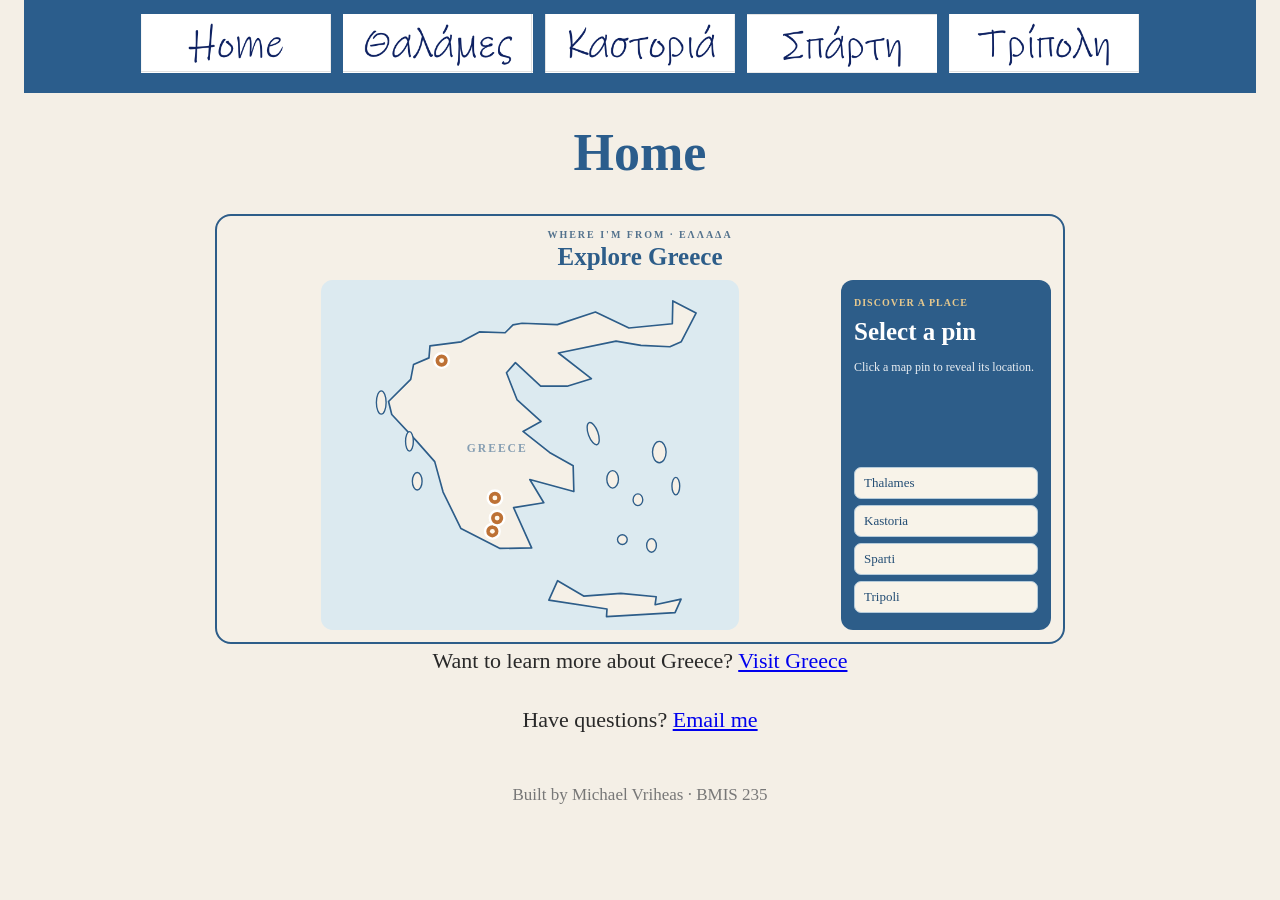
<file: index.html>
<!DOCTYPE html>
<!--
    Author: Michael Vriheas
    GU username: MichaelVriheas
    Course: BMIS 235 - HTML-3
-->
<html lang="en">
<head>
    <meta charset="utf-8">
    <meta name="viewport" content="width=device-width, initial-scale=1">
    <meta name="author" content="Michael Vriheas">
    <title>Where I'm From</title>
    <link rel="stylesheet" href="styles.css">
</head>
<body>

    <nav aria-label="Main navigation">
        <a href="index.html"><img src="img/home-clean.png" alt="Home"></a>
        <a href="page1.html"><img src="img/thalames-clean.png" alt="Thalames"></a>
        <a href="page2.html"><img src="img/kastoria-clean.png" alt="Kastoria"></a>
        <a href="page3.html"><img src="img/sparti-clean.png" alt="Sparti"></a>
        <a href="page4.html"><img src="img/tripoli-clean.png" alt="Tripoli"></a>
    </nav>

    <h1>Home</h1>
    
    <!-- Add your interactive graphic here for Part 7. -->
    <div class="showcase">
    
<!-- HTML: Displays the Greece map and clickable locations. -->
<section class="greek-map-widget">
  <div class="greek-map-heading">
    <div class="greek-eyebrow">WHERE I'M FROM · ΕΛΛΑΔΑ</div>
    <div class="greek-map-title">Explore Greece</div>
  </div>

  <div class="greek-map-layout">
    <svg class="greek-map" viewBox="0 0 430 360"
         role="group"
         aria-label="Interactive map of Greece with four locations">

      <!-- Sea background -->
      <rect width="430" height="360" rx="12"
            fill="#dceaf0"/>

      <!-- Greece mainland and Peloponnese -->
      <path class="greek-land" d="
        M385.8 34 L370.6 63.4 L358.9 68.7
        L329.1 67.3 L303.5 62.9 L244.2 75.1
        L278.1 101.5 L253.2 109.2 L226 109.2
        L200 85 L190.8 95.4 L201.8 123.4
        L226.3 145.5 L207.8 155.8 L235.1 177.4
        L259.4 191.1 L260.1 217.6 L214.8 205.2
        L229.2 229.1 L198.1 234.1 L216.7 275.6
        L184.2 276.1 L144 255.7 L125.6 218.1
        L117 186.8 L97.9 165.2 L72.8 138.4
        L69.5 125 L92.3 102.2 L95.2 87
        L111.1 80.1 L112.1 67.8 L144.2 63.6
        L162.9 53.4 L189.4 54.3 L197.5 46.1
        L206.8 44.5 L243.1 45.9 L282.3 33
        L316.8 49.4 L361.4 45 L361.9 21.5 Z"/>

      <!-- Crete -->
      <path class="greek-land" d="
        M243.4 309.3 L270.2 325.1
        L308.4 322.4 L344.8 325.8
        L343.7 334 L370.4 328.3
        L364.2 342.2 L293.7 346.2
        L294.2 338.4 L234.4 329.3 Z"/>

      <!-- Greek islands -->
      <g class="greek-islands">
        <ellipse cx="62" cy="126" rx="5" ry="12"/>
        <ellipse cx="91" cy="166" rx="4" ry="10"/>
        <ellipse cx="99" cy="207" rx="5" ry="9"/>
        <ellipse cx="280" cy="158" rx="5" ry="12"
                 transform="rotate(-20 280 158)"/>
        <ellipse cx="300" cy="205" rx="6" ry="9"/>
        <ellipse cx="326" cy="226" rx="5" ry="6"/>
        <ellipse cx="348" cy="177" rx="7" ry="11"/>
        <ellipse cx="365" cy="212" rx="4" ry="9"/>
        <ellipse cx="310" cy="267" rx="5" ry="5"/>
        <ellipse cx="340" cy="273" rx="5" ry="7"/>
      </g>

      <text x="150" y="177" class="greek-map-caption">
        GREECE
      </text>

      <!-- Interactive pins -->
      <g class="greek-marker" data-city="thalames"
         transform="translate(176.3 258.5)"
         role="button" tabindex="0"
         aria-label="Select Thalames"
         aria-pressed="false">
        <title>Thalames</title>
        <circle class="greek-hit" r="11"/>
        <circle class="greek-pin" r="7.5"/>
        <circle class="greek-pin-center" r="2.5"/>
      </g>

      <g class="greek-marker" data-city="kastoria"
         transform="translate(124.1 82.9)"
         role="button" tabindex="0"
         aria-label="Select Kastoria"
         aria-pressed="false">
        <title>Kastoria</title>
        <circle class="greek-hit" r="11"/>
        <circle class="greek-pin" r="7.5"/>
        <circle class="greek-pin-center" r="2.5"/>
      </g>

      <g class="greek-marker" data-city="sparti"
         transform="translate(181.2 244.9)"
         role="button" tabindex="0"
         aria-label="Select Sparti"
         aria-pressed="false">
        <title>Sparti</title>
        <circle class="greek-hit" r="11"/>
        <circle class="greek-pin" r="7.5"/>
        <circle class="greek-pin-center" r="2.5"/>
      </g>

      <g class="greek-marker" data-city="tripoli"
         transform="translate(178.9 224.1)"
         role="button" tabindex="0"
         aria-label="Select Tripoli"
         aria-pressed="false">
        <title>Tripoli</title>
        <circle class="greek-hit" r="11"/>
        <circle class="greek-pin" r="7.5"/>
        <circle class="greek-pin-center" r="2.5"/>
      </g>

      <!-- Popup shown when a pin is selected -->
      <g class="greek-popup" visibility="hidden">
        <rect width="125" height="35" rx="8"
              fill="#ffffff" stroke="#2d5d89"
              stroke-width="1.5"/>
        <text x="62.5" y="22"
              text-anchor="middle"
              class="greek-popup-text"></text>
      </g>
    </svg>

    <!-- Selected city information -->
    <aside class="greek-info">
      <div class="greek-selection">
        <div class="greek-info-caption">DISCOVER A PLACE</div>
        <div class="greek-selected-name"
             aria-live="polite">Select a pin</div>
        <div class="greek-selected-greek"></div>
        <div class="greek-selected-region">
          Click a map pin to reveal its location.
        </div>
      </div>

      <div class="greek-choices"
           aria-label="Choose a location">
        <button type="button" data-city="thalames">
          Thalames
        </button>
        <button type="button" data-city="kastoria">
          Kastoria
        </button>
        <button type="button" data-city="sparti">
          Sparti
        </button>
        <button type="button" data-city="tripoli">
          Tripoli
        </button>
      </div>
    </aside>
  </div>
</section>

<!-- CSS: Styles only this graphic using the site's colors. -->
<style>
.showcase .greek-map-widget {
  box-sizing: border-box;
  width: 100%;
  max-width: 850px;
  margin: 0 auto;
  background: #f5f0e7;
  border: 2px solid #2d5d89;
  border-radius: 16px;
  overflow: hidden;
  font-family: Georgia, serif;
}

.showcase .greek-map-widget * {
  box-sizing: border-box;
}

.showcase .greek-map-heading {
  padding: 13px 16px 9px;
  text-align: center;
}

.showcase .greek-eyebrow {
  color: #53728d;
  font-size: 10px;
  font-weight: bold;
  letter-spacing: 2px;
}

.showcase .greek-map-title {
  color: #2d5d89;
  font-family: Georgia, serif;
  font-size: 25px;
  font-weight: bold;
  margin-top: 3px;
}

.showcase .greek-map-layout {
  display: grid;
  grid-template-columns: minmax(0, 1fr) 210px;
  gap: 10px;
  padding: 0 12px 12px;
}

.showcase .greek-map {
  display: block;
  width: 100%;
  height: 350px;
  border-radius: 12px;
}

.showcase .greek-land {
  fill: #f5f0e7;
  stroke: #2d5d89;
  stroke-width: 1.7;
  stroke-linejoin: round;
}

.showcase .greek-islands {
  fill: #f5f0e7;
  stroke: #2d5d89;
  stroke-width: 1.4;
}

.showcase .greek-map-caption {
  fill: #2d5d89;
  font-size: 12px;
  font-weight: bold;
  letter-spacing: 2px;
  opacity: 0.55;
}

.showcase .greek-marker {
  cursor: pointer;
  outline: none;
}

.showcase .greek-hit {
  fill: transparent;
}

.showcase .greek-pin {
  fill: #bd7135;
  stroke: white;
  stroke-width: 2.5;
}

.showcase .greek-pin-center {
  fill: #fff8ec;
}

.showcase .greek-marker:hover .greek-pin,
.showcase .greek-marker:focus .greek-pin,
.showcase .greek-marker.is-selected .greek-pin {
  fill: #2d5d89;
  stroke: #e5b96c;
  stroke-width: 3.5;
}

.showcase .greek-marker:focus .greek-hit {
  stroke: #2d5d89;
  stroke-width: 2;
  stroke-dasharray: 3 2;
}

.showcase .greek-popup {
  pointer-events: none;
}

.showcase .greek-popup-text {
  fill: #173c60;
  font-size: 15px;
  font-weight: bold;
}

.showcase .greek-info {
  display: flex;
  flex-direction: column;
  justify-content: space-between;
  gap: 12px;
  padding: 17px 13px;
  background: #2d5d89;
  border-radius: 12px;
  color: #ffffff;
}

.showcase .greek-info-caption {
  color: #e7c98e;
  font-size: 10px;
  letter-spacing: 1px;
  font-weight: bold;
}

.showcase .greek-selected-name {
  font-size: 25px;
  font-weight: bold;
  margin-top: 10px;
  overflow-wrap: anywhere;
}

.showcase .greek-selected-greek {
  font-size: 17px;
  color: #e7c98e;
  margin-top: 4px;
}

.showcase .greek-selected-region {
  font-size: 12px;
  line-height: 1.5;
  margin-top: 12px;
  opacity: 0.9;
}

.showcase .greek-choices {
  display: grid;
  grid-template-columns: 1fr;
  gap: 6px;
}

.showcase .greek-choices button {
  width: 100%;
  border: 1px solid #b5cbda;
  background: #f8f3e9;
  color: #234d74;
  border-radius: 7px;
  padding: 7px 9px;
  font-family: Georgia, serif;
  font-size: 13px;
  text-align: left;
  cursor: pointer;
}

.showcase .greek-choices button:hover,
.showcase .greek-choices button:focus,
.showcase .greek-choices button.is-selected {
  background: #e7c98e;
  color: #173c60;
  border-color: #e7c98e;
}

@media (max-width: 600px) {
  .showcase .greek-map-heading {
    padding: 10px 8px 7px;
  }

  .showcase .greek-map-title {
    font-size: 22px;
  }

  .showcase .greek-map-layout {
    grid-template-columns: 1fr;
    gap: 7px;
    padding: 0 8px 8px;
  }

  .showcase .greek-map {
    height: 230px;
  }

  .showcase .greek-info {
    display: grid;
    grid-template-columns: minmax(0, 1fr) minmax(0, 1.2fr);
    align-items: center;
    gap: 7px;
    padding: 10px;
  }

  .showcase .greek-selected-name {
    font-size: 17px;
    margin-top: 4px;
  }

  .showcase .greek-selected-greek {
    font-size: 13px;
  }

  .showcase .greek-selected-region {
    font-size: 10px;
    margin-top: 4px;
  }

  .showcase .greek-choices {
    grid-template-columns: repeat(2, minmax(0, 1fr));
    gap: 5px;
  }

  .showcase .greek-choices button {
    font-size: 11px;
    padding: 8px 3px;
    text-align: center;
  }
}
</style>

<!-- JavaScript: Makes pins and location buttons interactive. -->
<script>
(() => {
  const host = document.currentScript.closest(".showcase");
  if (!host) return;

  const widget = host.querySelector(".greek-map-widget");

  const cities = {
    thalames: {
      name: "Thalames",
      greek: "Θαλάμες",
      region: "West Mani, Messenia",
      x: 176.3,
      y: 258.5
    },
    kastoria: {
      name: "Kastoria",
      greek: "Καστοριά",
      region: "Western Macedonia",
      x: 124.1,
      y: 82.9
    },
    sparti: {
      name: "Sparti",
      greek: "Σπάρτη",
      region: "Laconia, Peloponnese",
      x: 181.2,
      y: 244.9
    },
    tripoli: {
      name: "Tripoli",
      greek: "Τρίπολη",
      region: "Arcadia, Peloponnese",
      x: 178.9,
      y: 224.1
    }
  };

  const nameDisplay =
    widget.querySelector(".greek-selected-name");
  const greekDisplay =
    widget.querySelector(".greek-selected-greek");
  const regionDisplay =
    widget.querySelector(".greek-selected-region");
  const popup =
    widget.querySelector(".greek-popup");
  const popupText =
    widget.querySelector(".greek-popup-text");

  const controls = widget.querySelectorAll("[data-city]");

  function selectCity(id) {
    const city = cities[id];
    if (!city) return;

    nameDisplay.textContent = city.name;
    greekDisplay.textContent = city.greek;
    regionDisplay.textContent = city.region;

    popupText.textContent = city.name;

    popup.setAttribute(
      "transform",
      "translate(" + (city.x + 14) + " " + (city.y - 40) + ")"
    );

    popup.setAttribute("visibility", "visible");

    controls.forEach(control => {
      const active = control.dataset.city === id;

      control.classList.toggle("is-selected", active);
      control.setAttribute("aria-pressed", String(active));
    });
  }

  controls.forEach(control => {
    control.addEventListener("click", () => {
      selectCity(control.dataset.city);
    });

    if (control.tagName.toLowerCase() === "g") {
      control.addEventListener("keydown", event => {
        if (event.key === "Enter" || event.key === " ") {
          event.preventDefault();
          selectCity(control.dataset.city);
        }
      });
    }
  });
})();
</script>
    </div>
    
<p>
  Want to learn more about Greece?
  <a href="https://www.visitgreece.gr/">
    Visit Greece
  </a>
</p>

<p>
  Have questions?
  <a href="mailto:mvriheas@zagmail.gonzaga.edu">
    Email me
  </a>
</p>


    <footer>Built by Michael Vriheas &middot; BMIS 235</footer>

</body>
</html>
</file>
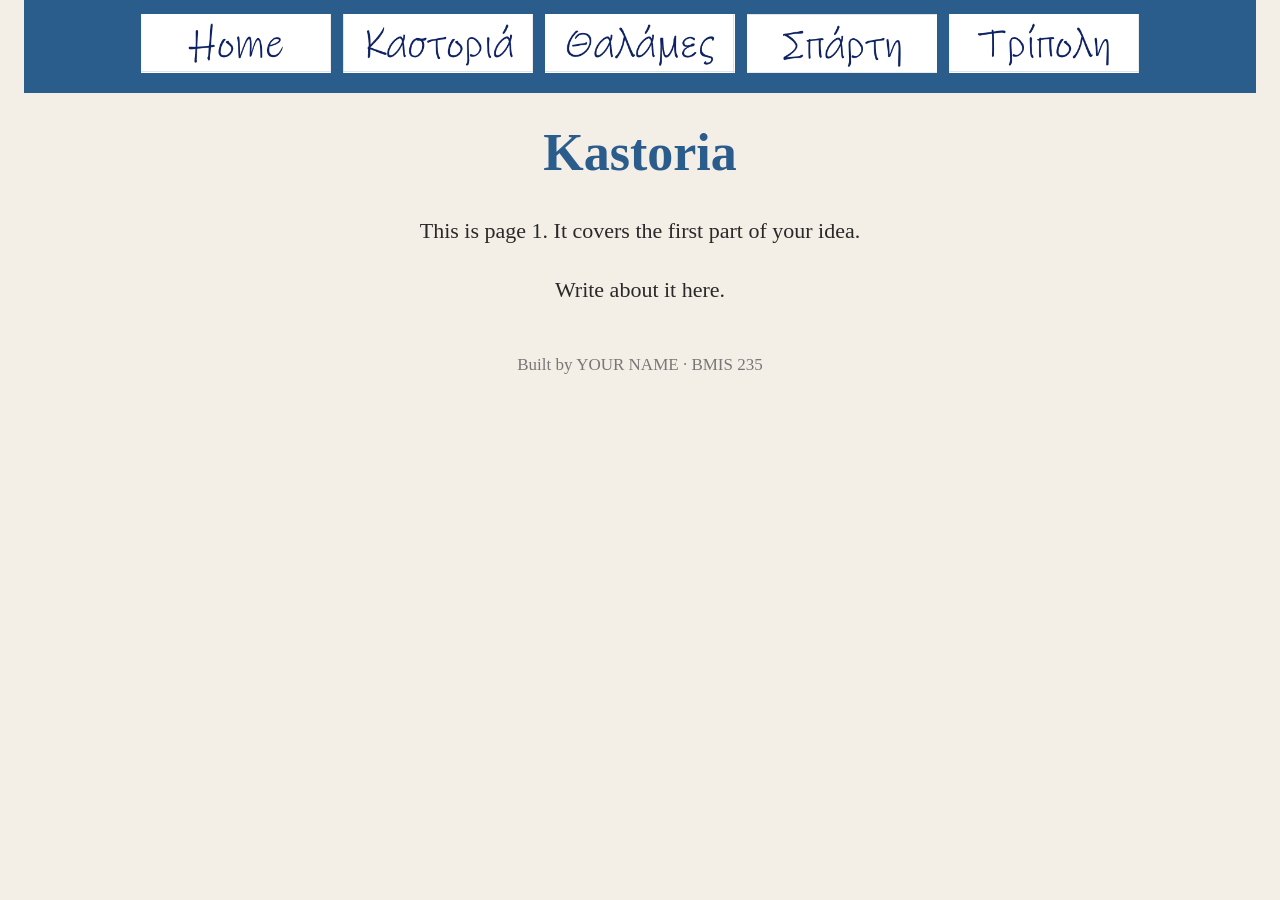
<file: kastoria.html>
<!DOCTYPE html>
<!--
  Author: YOUR NAME
  GU username: YOUR-GU-USERNAME
  Course: BMIS 235 - HTML-3
-->
<html lang="en">
<head>
<meta charset="utf-8">
<meta name="author" content="YOUR NAME">
<title>Καστοριά</title>

<!-- this one line connects the page to the stylesheet -->
<link rel="stylesheet" href="styles.css">
</head>
<body>

<!-- ===== MENU ============================================================
     The menu is four links. Each link wraps an image instead of words.
     Build it once on this page, check that every link works,
     then copy the whole <nav> block and paste it over the menu on the
     other three pages, so every page has the exact same menu.
     ===================================================================== -->
<nav>
    <a href="index.html"><img src="img/home-clean.png" alt="Home"></a>
    <a href="page1.html"><img src="img/kastoria-clean.png" alt="Kastoria"></a>
    <a href="page2.html"><img src="img/thalames-clean.png" alt="Mani"></a>
    <a href="page3.html"><img src="img/sparti-clean.png" alt="Sparti"></a>
    <a href="page4.html"><img src="img/tripoli-clean.png" alt="Tripoli"></a>
</nav>

<h1>Kastoria</h1>
<p>This is page 1. It covers the first part of your idea.</p>
<p>Write about it here.</p>

<!-- Footer: fill in your name -->
<footer>Built by YOUR NAME &middot; BMIS 235</footer>

</body>
</html>
</file>
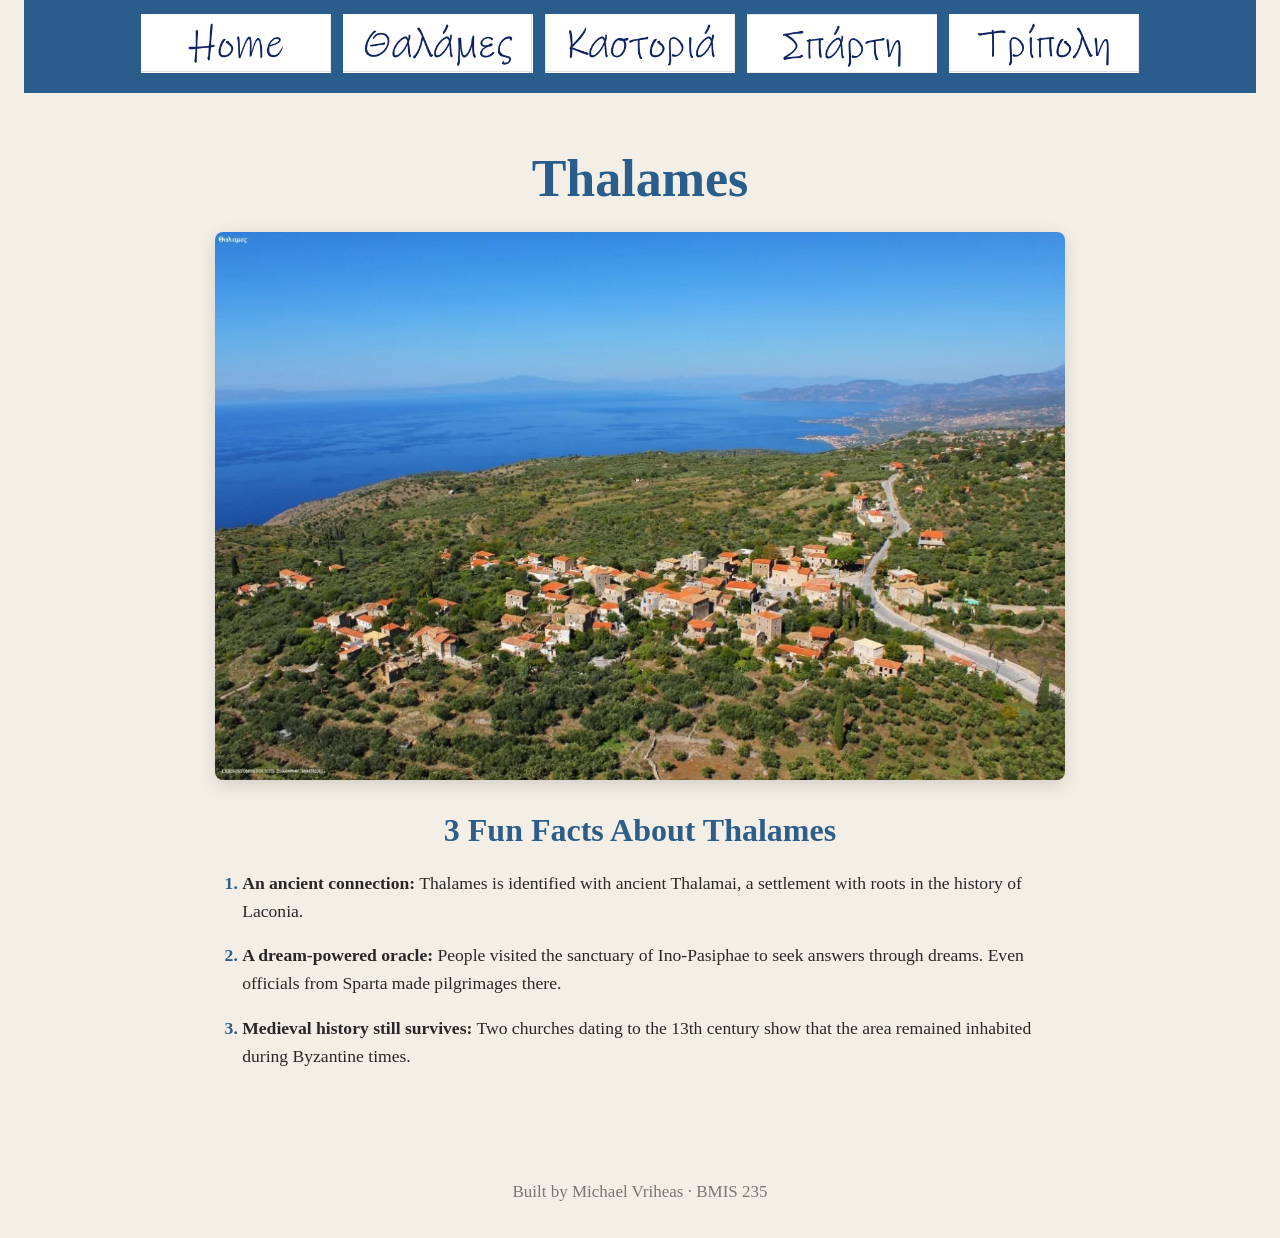
<file: page1.html>
<!DOCTYPE html>
<!--
    Author: Michael Vriheas
    GU username: MichaelVriheas
    Course: BMIS 235 - HTML-3
-->
<html lang="en">
<head>
    <meta charset="utf-8">
    <meta name="viewport" content="width=device-width, initial-scale=1">
    <meta name="author" content="Michael Vriheas">
    <title>Θαλάμες</title>
    <link rel="stylesheet" href="styles.css">
    <link rel="stylesheet" href="city-pages.css">
</head>
<body>

    <nav aria-label="Main navigation">
        <a href="index.html"><img src="img/home-clean.png" alt="Home"></a>
        <a href="page1.html"><img src="img/thalames-clean.png" alt="Thalames"></a>
        <a href="page2.html"><img src="img/kastoria-clean.png" alt="Kastoria"></a>
        <a href="page3.html"><img src="img/sparti-clean.png" alt="Sparti"></a>
        <a href="page4.html"><img src="img/tripoli-clean.png" alt="Tripoli"></a>
    </nav>

    <main class="city-content">
        <h1>Thalames</h1>
        <img class="city-photo" src="img/thalames-photo.jpg"
             alt="Aerial view of Thalames village, hills, and the sea in the Mani peninsula">

        <section class="city-facts" aria-labelledby="facts-heading">
            <h2 id="facts-heading">3 Fun Facts About Thalames</h2>
            <ol>
            <li><strong>An ancient connection:</strong> Thalames is identified with ancient Thalamai, a settlement with roots in the history of Laconia.</li>
            <li><strong>A dream-powered oracle:</strong> People visited the sanctuary of Ino-Pasiphae to seek answers through dreams. Even officials from Sparta made pilgrimages there.</li>
            <li><strong>Medieval history still survives:</strong> Two churches dating to the 13th century show that the area remained inhabited during Byzantine times.</li>
            </ol>
           
        </section>
    </main>

    <footer>Built by Michael Vriheas &middot; BMIS 235</footer>

</body>
</html>
</file>
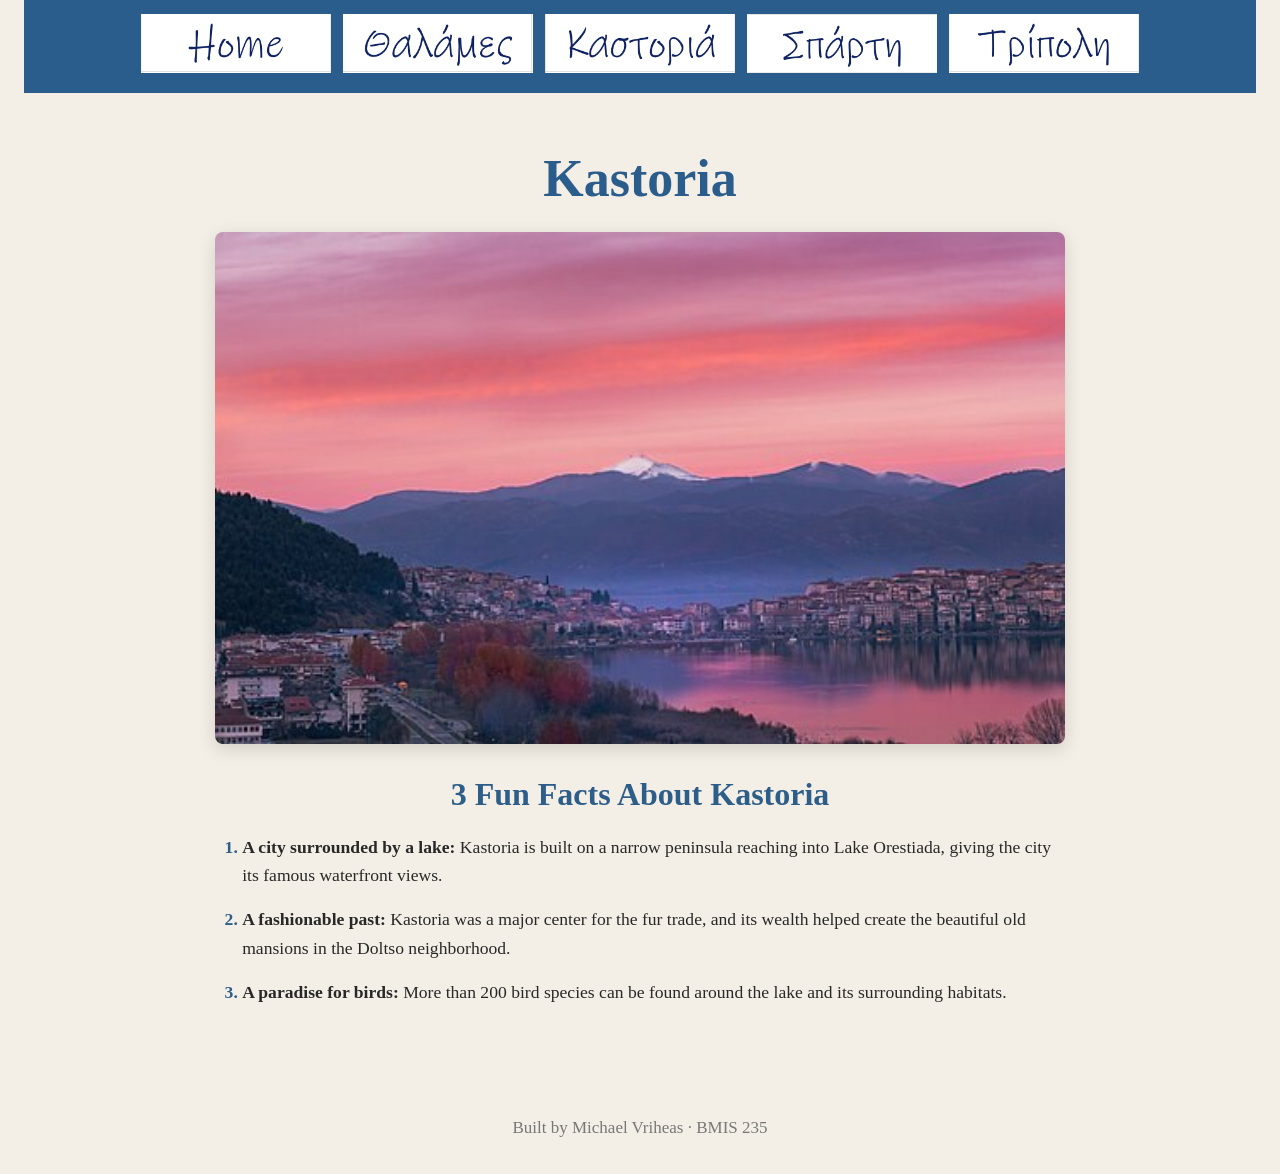
<file: page2.html>
<!DOCTYPE html>
<!--
    Author: Michael Vriheas
    GU username: MichaelVriheas
    Course: BMIS 235 - HTML-3
-->
<html lang="en">
<head>
    <meta charset="utf-8">
    <meta name="viewport" content="width=device-width, initial-scale=1">
    <meta name="author" content="Michael Vriheas">
    <title>Καστοριά</title>
    <link rel="stylesheet" href="styles.css">
    <link rel="stylesheet" href="city-pages.css">
</head>
<body>

    <nav aria-label="Main navigation">
        <a href="index.html"><img src="img/home-clean.png" alt="Home"></a>
        <a href="page1.html"><img src="img/thalames-clean.png" alt="Thalames"></a>
        <a href="page2.html"><img src="img/kastoria-clean.png" alt="Kastoria"></a>
        <a href="page3.html"><img src="img/sparti-clean.png" alt="Sparti"></a>
        <a href="page4.html"><img src="img/tripoli-clean.png" alt="Tripoli"></a>
    </nav>

    <main class="city-content">
        <h1>Kastoria</h1>
        <img class="city-photo" src="img/kastoria-photo.jpg"
             alt="Kastoria and Lake Orestiada at sunset with mountains in the background">

        <section class="city-facts" aria-labelledby="facts-heading">
            <h2 id="facts-heading">3 Fun Facts About Kastoria</h2>
            <ol>
            <li><strong>A city surrounded by a lake:</strong> Kastoria is built on a narrow peninsula reaching into Lake Orestiada, giving the city its famous waterfront views.</li>
            <li><strong>A fashionable past:</strong> Kastoria was a major center for the fur trade, and its wealth helped create the beautiful old mansions in the Doltso neighborhood.</li>
            <li><strong>A paradise for birds:</strong> More than 200 bird species can be found around the lake and its surrounding habitats.</li>
            </ol>
</section>
</main>

    <footer>Built by Michael Vriheas &middot; BMIS 235</footer>

</body>
</html>
</file>
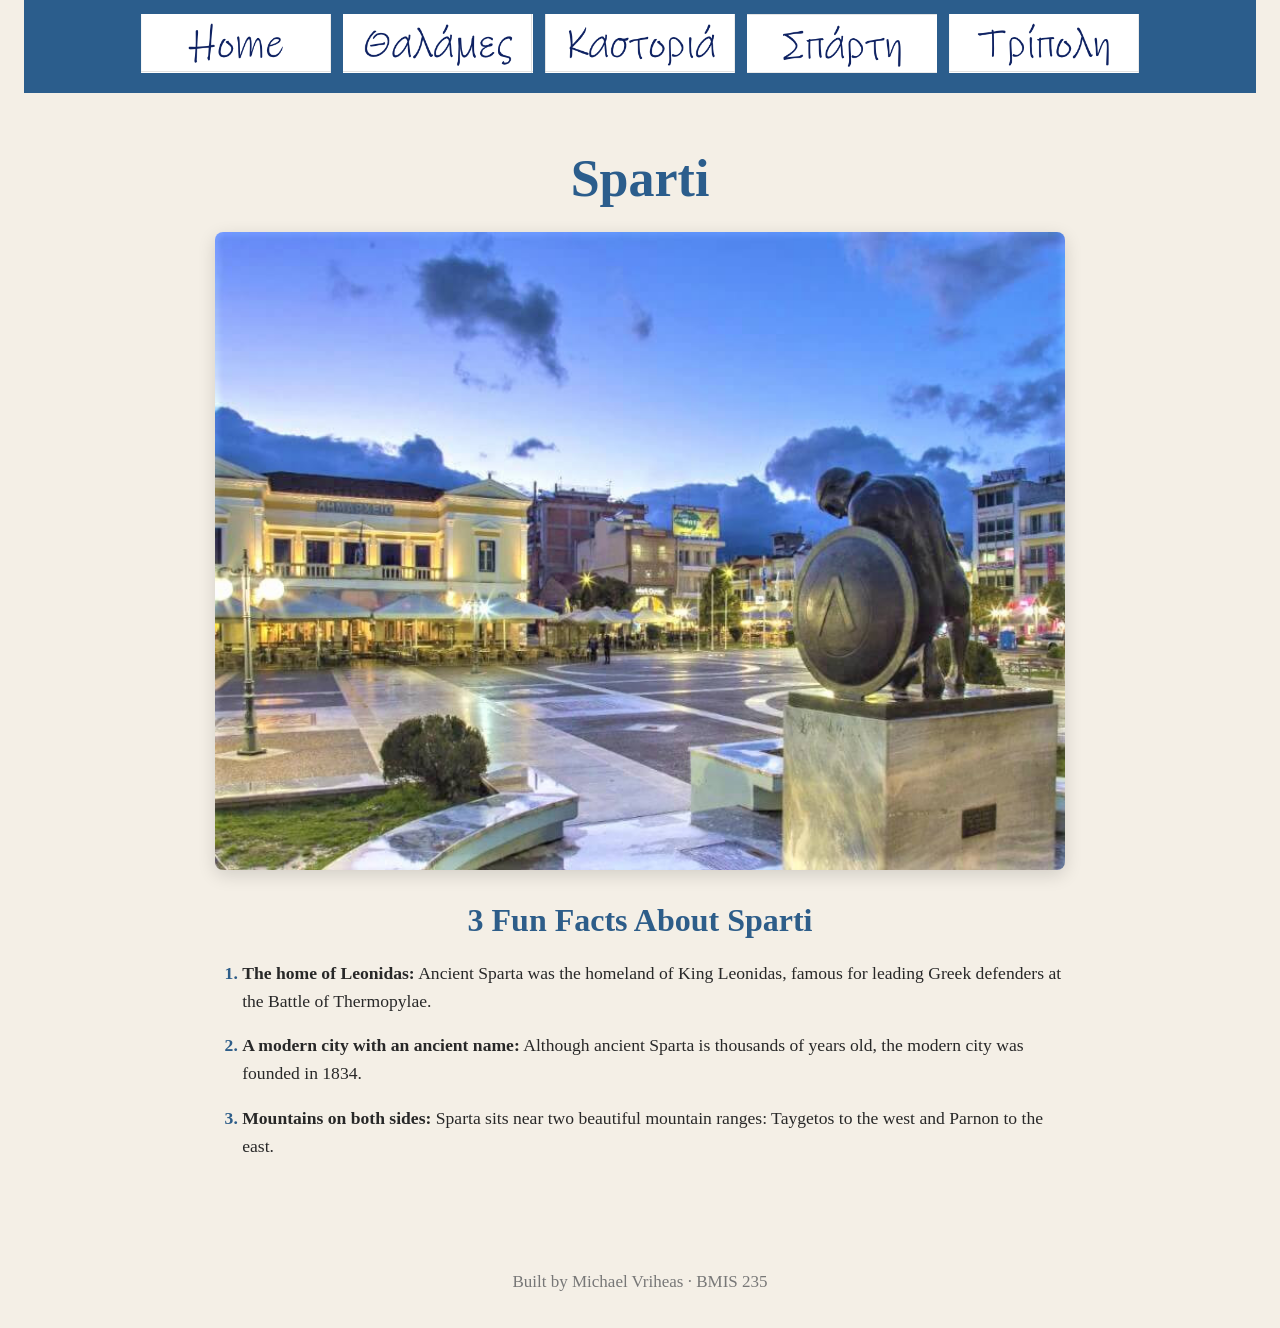
<file: page3.html>
<!DOCTYPE html>
<!--
    Author: Michael Vriheas
    GU username: MichaelVriheas
    Course: BMIS 235 - HTML-3
-->
<html lang="en">
<head>
    <meta charset="utf-8">
    <meta name="viewport" content="width=device-width, initial-scale=1">
    <meta name="author" content="Michael Vriheas">
    <title>Σπάρτη</title>
    <link rel="stylesheet" href="styles.css">
    <link rel="stylesheet" href="city-pages.css">
</head>
<body>

    <nav aria-label="Main navigation">
        <a href="index.html"><img src="img/home-clean.png" alt="Home"></a>
        <a href="page1.html"><img src="img/thalames-clean.png" alt="Thalames"></a>
        <a href="page2.html"><img src="img/kastoria-clean.png" alt="Kastoria"></a>
        <a href="page3.html"><img src="img/sparti-clean.png" alt="Sparti"></a>
        <a href="page4.html"><img src="img/tripoli-clean.png" alt="Tripoli"></a>
    </nav>

    <main class="city-content">
        <h1>Sparti</h1>
        <img class="city-photo" src="img/sparti-photo.jpg"
             alt="Sparta town square at dusk with a Spartan statue and shield in the foreground">

        <section class="city-facts" aria-labelledby="facts-heading">
            <h2 id="facts-heading">3 Fun Facts About Sparti</h2>
            <ol>
            <li><strong>The home of Leonidas:</strong> Ancient Sparta was the homeland of King Leonidas, famous for leading Greek defenders at the Battle of Thermopylae.</li>
            <li><strong>A modern city with an ancient name:</strong> Although ancient Sparta is thousands of years old, the modern city was founded in 1834.</li>
            <li><strong>Mountains on both sides:</strong> Sparta sits near two beautiful mountain ranges: Taygetos to the west and Parnon to the east.</li>
            </ol>
           
        </section>
    </main>

    <footer>Built by Michael Vriheas &middot; BMIS 235</footer>

</body>
</html>
</file>
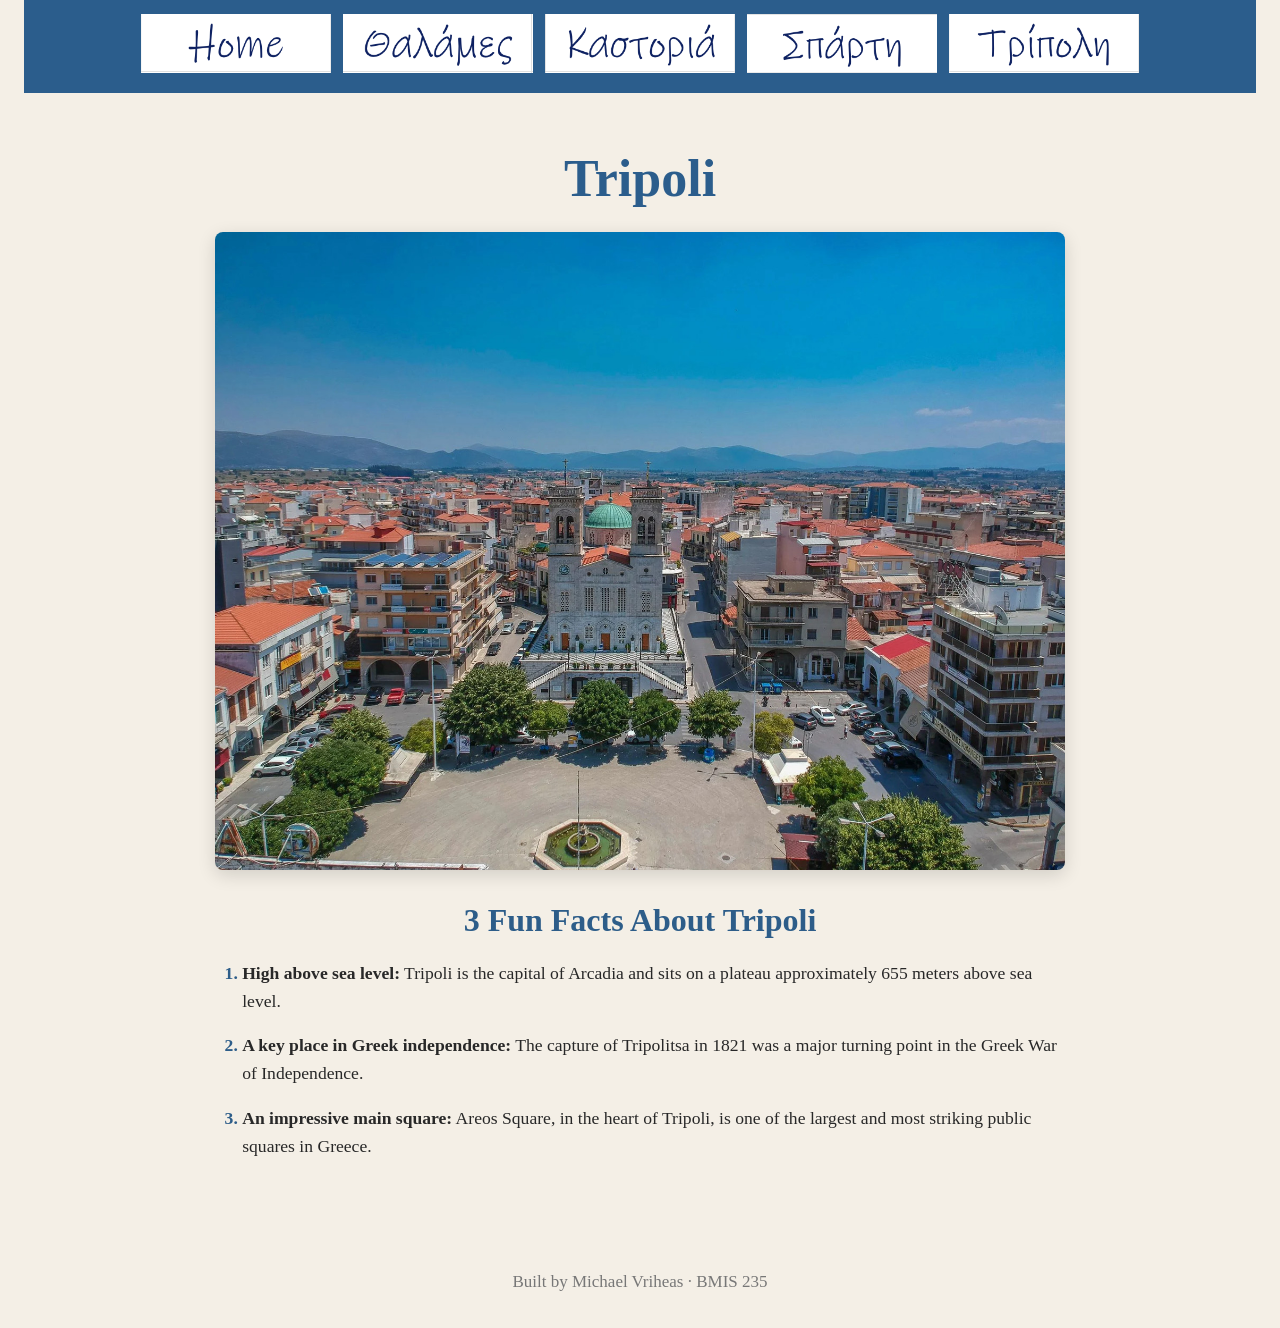
<file: page4.html>
<!DOCTYPE html>
<!--
    Author: Michael Vriheas
    GU username: MichaelVriheas
    Course: BMIS 235 - HTML-3
-->
<html lang="en">
<head>
    <meta charset="utf-8">
    <meta name="viewport" content="width=device-width, initial-scale=1">
    <meta name="author" content="Michael Vriheas">
    <title>Τρίπολη</title>
    <link rel="stylesheet" href="styles.css">
    <link rel="stylesheet" href="city-pages.css">
</head>
<body>

    <nav aria-label="Main navigation">
        <a href="index.html"><img src="img/home-clean.png" alt="Home"></a>
        <a href="page1.html"><img src="img/thalames-clean.png" alt="Thalames"></a>
        <a href="page2.html"><img src="img/kastoria-clean.png" alt="Kastoria"></a>
        <a href="page3.html"><img src="img/sparti-clean.png" alt="Sparti"></a>
        <a href="page4.html"><img src="img/tripoli-clean.png" alt="Tripoli"></a>
    </nav>

    <main class="city-content">
        <h1>Tripoli</h1>
        <img class="city-photo" src="img/tripoli-photo.jpg"
             alt="Aerial view of Tripoli, Greece, with the cathedral in the center">

        <section class="city-facts" aria-labelledby="facts-heading">
            <h2 id="facts-heading">3 Fun Facts About Tripoli</h2>
            <ol>
            <li><strong>High above sea level:</strong> Tripoli is the capital of Arcadia and sits on a plateau approximately 655 meters above sea level.</li>
            <li><strong>A key place in Greek independence:</strong> The capture of Tripolitsa in 1821 was a major turning point in the Greek War of Independence.</li>
            <li><strong>An impressive main square:</strong> Areos Square, in the heart of Tripoli, is one of the largest and most striking public squares in Greece.</li>
            </ol>
           
        </section>
    </main>

    <footer>Built by Michael Vriheas &middot; BMIS 235</footer>

</body>
</html>
</file>
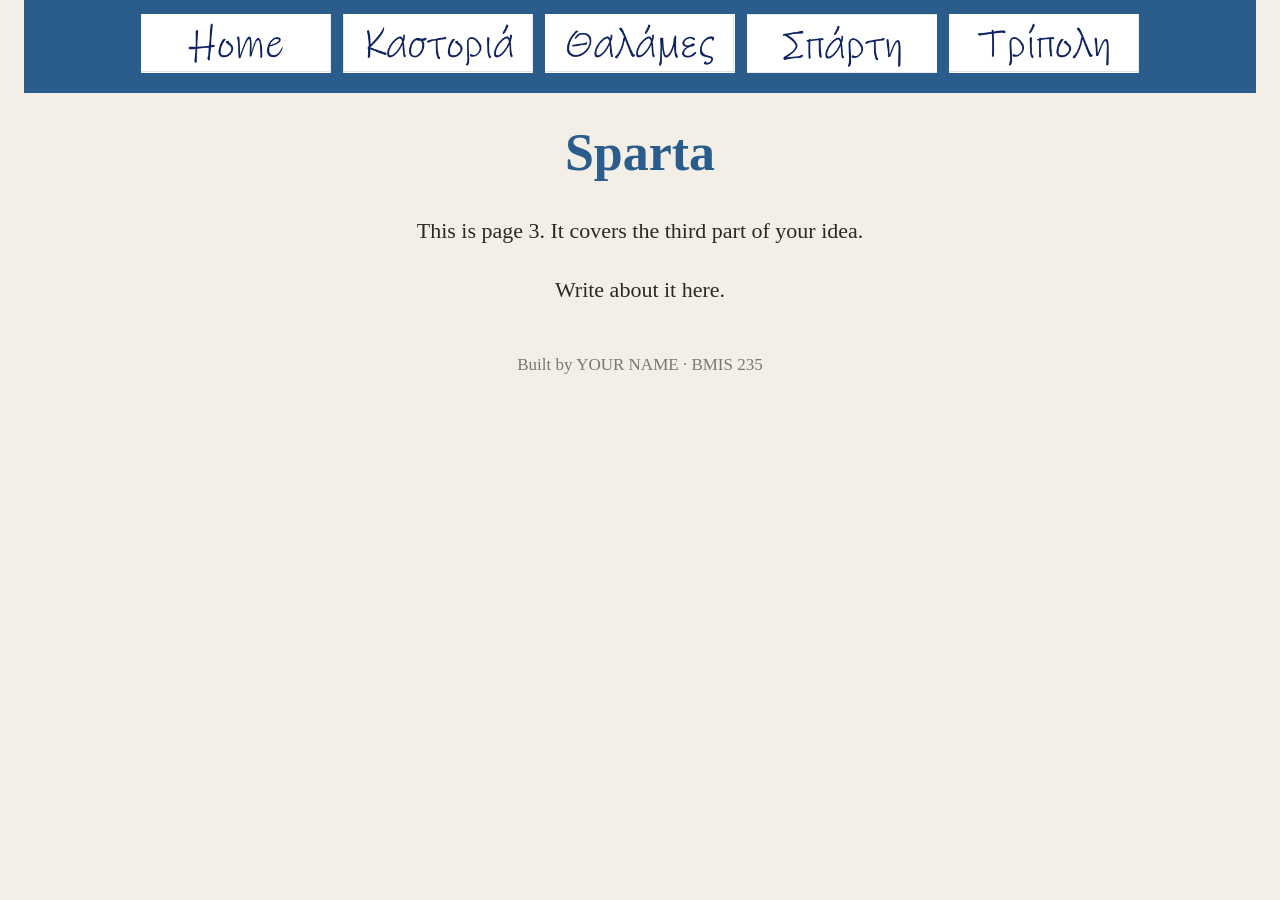
<file: sparta.html>
<!DOCTYPE html>
<!--
  Author: YOUR NAME
  GU username: YOUR-GU-USERNAME
  Course: BMIS 235 - HTML-3
-->
<html lang="en">
<head>
<meta charset="utf-8">
<meta name="author" content="Michael Vriheas">
<title>Σπάπτη</title>

<!-- this one line connects the page to the stylesheet -->
<link rel="stylesheet" href="styles.css">
</head>
<body>

<!-- ===== MENU ============================================================
     The menu is four links. Each link wraps an image instead of words.
     Build it once on this page, check that every link works,
     then copy the whole <nav> block and paste it over the menu on the
     other three pages, so every page has the exact same menu.
     ===================================================================== -->
<nav>
    <a href="index.html"><img src="img/home-clean.png" alt="Home"></a>
    <a href="page1.html"><img src="img/kastoria-clean.png" alt="Kastoria"></a>
    <a href="page2.html"><img src="img/thalames-clean.png" alt="Mani"></a>
    <a href="page3.html"><img src="img/sparti-clean.png" alt="Sparti"></a>
    <a href="page4.html"><img src="img/tripoli-clean.png" alt="Tripoli"></a>
</nav>

<h1>Sparta</h1>
<p>This is page 3. It covers the third part of your idea.</p>
<p>Write about it here.</p>

<!-- Footer: fill in your name -->
<footer>Built by YOUR NAME &middot; BMIS 235</footer>

</body>
</html>
</file>
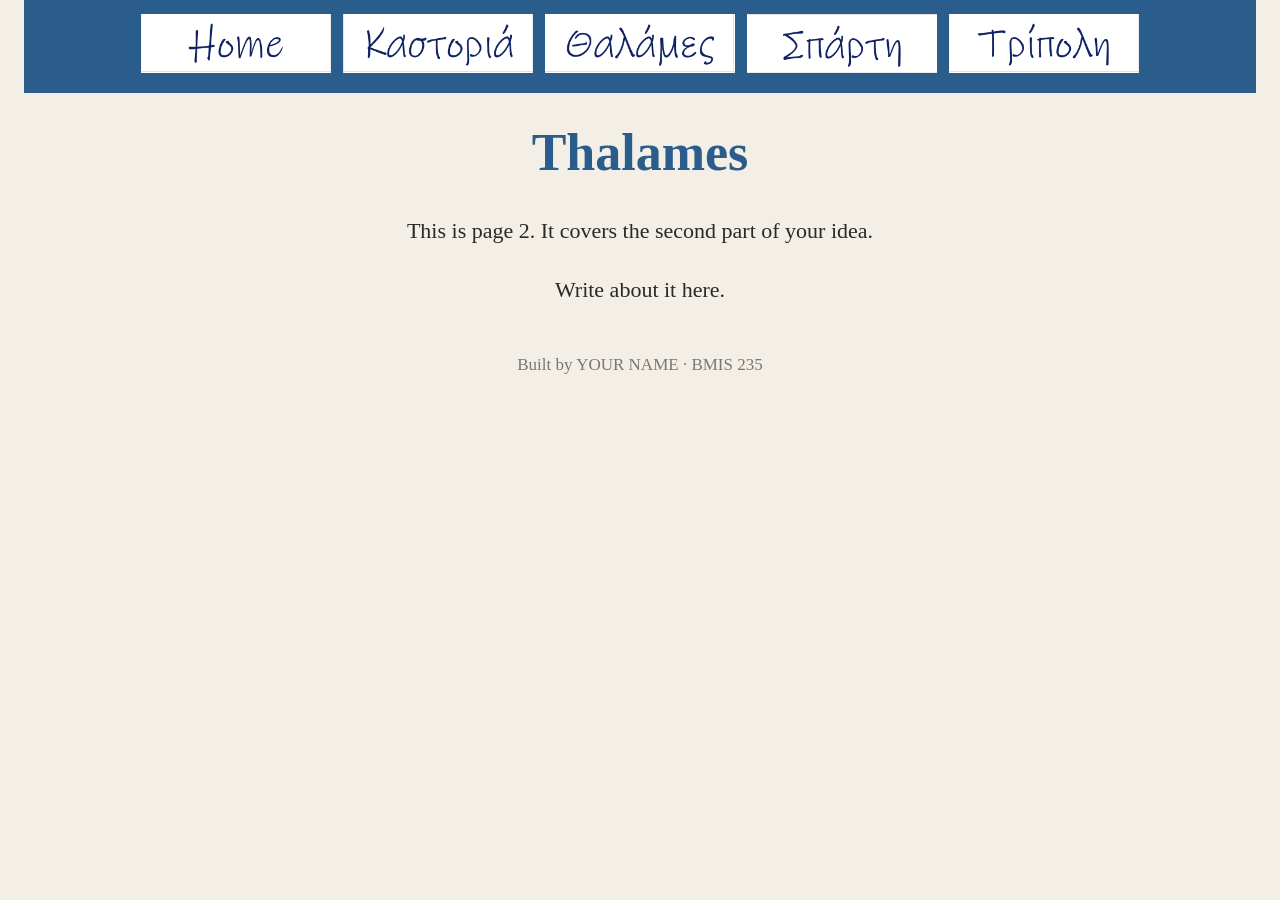
<file: thalames.html>
<!DOCTYPE html>
<!--
  Author: YOUR NAME
  GU username: YOUR-GU-USERNAME
  Course: BMIS 235 - HTML-3
-->
<html lang="en">
<head>
<meta charset="utf-8">
<meta name="author" content="YOUR NAME">
<title>Θαλάμες</title>

<!-- this one line connects the page to the stylesheet -->
<link rel="stylesheet" href="styles.css">
</head>
<body>

<!-- ===== MENU ============================================================
     The menu is four links. Each link wraps an image instead of words.
     Build it once on this page, check that every link works,
     then copy the whole <nav> block and paste it over the menu on the
     other three pages, so every page has the exact same menu.
     ===================================================================== -->
<nav>
    <a href="index.html"><img src="img/home-clean.png" alt="Home"></a>
    <a href="page1.html"><img src="img/kastoria-clean.png" alt="Kastoria"></a>
    <a href="page2.html"><img src="img/thalames-clean.png" alt="Mani"></a>
    <a href="page3.html"><img src="img/sparti-clean.png" alt="Sparti"></a>
    <a href="page4.html"><img src="img/tripoli-clean.png" alt="Tripoli"></a>
</nav>

<h1>Thalames</h1>
<p>This is page 2. It covers the second part of your idea.</p>
<p>Write about it here.</p>

<!-- Footer: fill in your name -->
<footer>Built by YOUR NAME &middot; BMIS 235</footer>

</body>
</html>
</file>
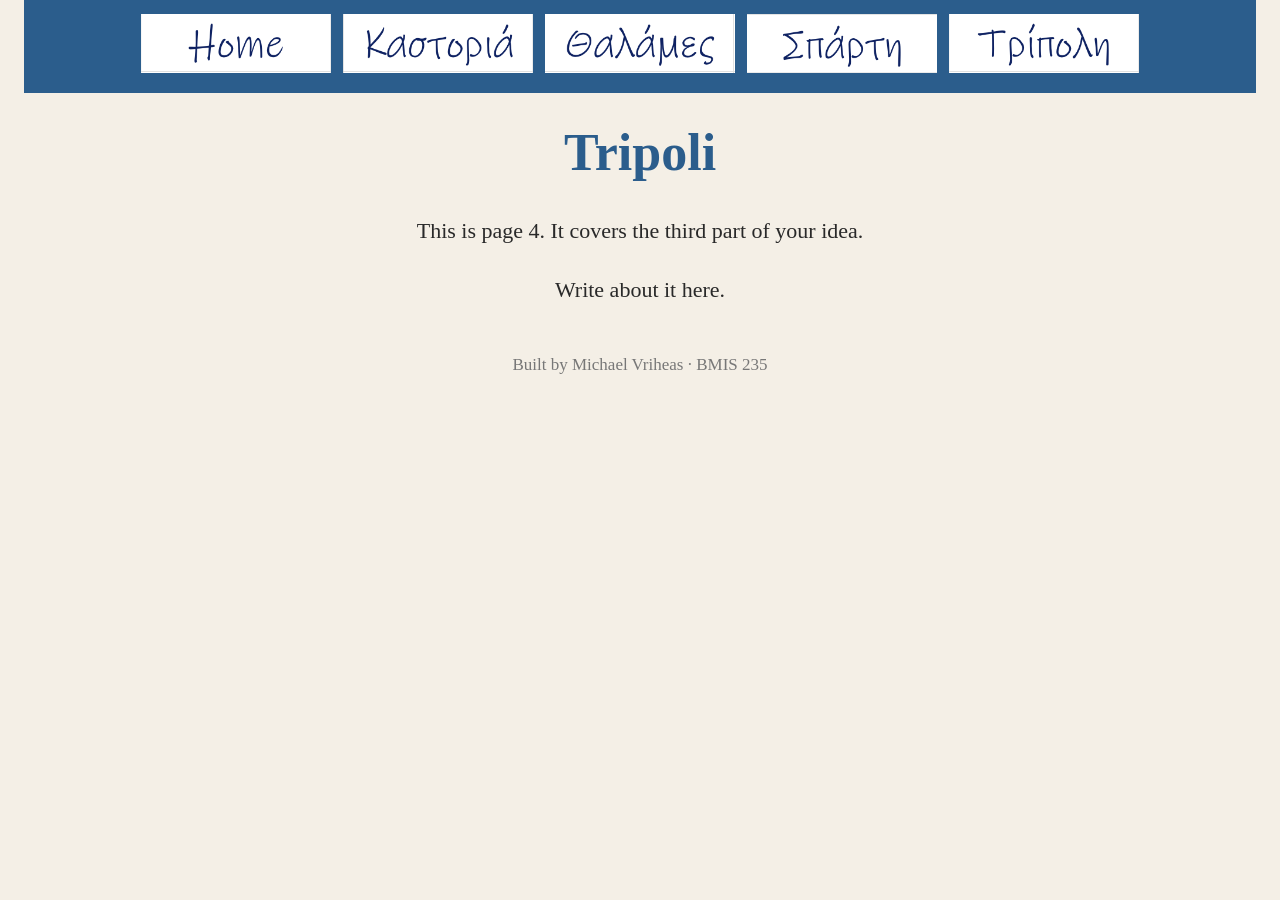
<file: tripoli.html>
<!DOCTYPE html>
<!--
  Author: Michael Vriheas
  GU username: MichaelVriheas
  Course: BMIS 235 - HTML-3
-->
<html lang="en">
<head>
<meta charset="utf-8">
<meta name="author" content="Michael Vriheas">
<title>Τρίπολη</title>

<!-- this one line connects the page to the stylesheet -->
<link rel="stylesheet" href="styles.css">
</head>
<body>

<!-- ===== MENU ============================================================
     The menu is four links. Each link wraps an image instead of words.
     Build it once on this page, check that every link works,
     then copy the whole <nav> block and paste it over the menu on the
     other three pages, so every page has the exact same menu.
     ===================================================================== -->
<nav>
    <a href="index.html"><img src="img/home-clean.png" alt="Home"></a>
    <a href="page1.html"><img src="img/kastoria-clean.png" alt="Kastoria"></a>
    <a href="page2.html"><img src="img/thalames-clean.png" alt="Mani"></a>
    <a href="page3.html"><img src="img/sparti-clean.png" alt="Sparti"></a>
    <a href="page4.html"><img src="img/tripoli-clean.png" alt="Tripoli"></a>
</nav>

<h1>Tripoli</h1>
<p>This is page 4. It covers the third part of your idea.</p>
<p>Write about it here.</p>

<!-- Footer: fill in your name -->
<footer>Built by Michael Vriheas &middot; BMIS 235</footer>

</body>
</html>
</file>
<file: styles.css>
body {
    margin: 0;
    padding: 0 24px 36px;
    background-color: #f4efe6;
    color: #292929;
    font-family: Georgia, "Times New Roman", serif;
}

/* Blue navigation bar with centered handwritten image links */
nav {
    display: flex;
    flex-wrap: wrap;
    justify-content: center;
    align-items: center;
    gap: 12px;
    margin: 0 0 30px;
    padding: 14px 18px 20px;
    background-color: #2b5d8c;
}

nav a {
    display: inline-block;
    line-height: 0;
}

nav img {
    display: block;
    width: 190px;
    max-width: 100%;
    height: auto;
    background: #ffffff;
}

nav a:focus-visible {
    outline: 3px solid #f5cf7b;
    outline-offset: 4px;
}

/* Headings and text on the home and city pages */
h1 {
    color: #2b5d8c;
    font-size: 52px;
    line-height: 1.15;
    text-align: center;
    margin: 30px 0 32px;
}

p {
    font-size: 22px;
    line-height: 1.55;
    text-align: center;
    margin: 0 auto 24px;
}

/* Place for the interactive homepage map */
.showcase {
    width: 100%;
    max-width: 900px;
    margin: 28px auto 0;
}

/* Bottom credit */
footer {
    color: #777777;
    font-size: 17px;
    text-align: center;
    margin: 48px auto 0;
}

/* Keep the same look without overflowing on phones */
@media (max-width: 650px) {
    body {
        padding: 0 12px 24px;
    }

    nav {
        gap: 8px;
        padding: 12px 8px 14px;
        margin-bottom: 22px;
    }

    nav img {
        width: 130px;
    }

    h1 {
        font-size: 38px;
        margin: 24px 0;
    }

    p {
        font-size: 18px;
        margin-bottom: 20px;
    }

    footer {
        font-size: 14px;
        margin-top: 34px;
    }
}

@media (max-width: 380px) {
    nav img {
        width: 118px;
    }
}
</file>
<file: city-pages.css>
.city-content {
    width: calc(100% - 32px);
    max-width: 940px;
    margin: 0 auto;
    padding: 26px 0 48px;
    text-align: center;
}

.city-content h1 {
    margin: 0 0 24px;
}

.city-photo {
    display: block;
    width: 100%;
    max-width: 850px;
    height: auto;
    margin: 0 auto 32px;
    border-radius: 8px;
    box-shadow: 0 5px 18px rgba(0, 0, 0, 0.14);
}

.city-facts {
    max-width: 850px;
    margin: 0 auto;
    text-align: left;
}

.city-facts h2 {
    margin: 0 0 20px;
    color: #2d5d89;
    text-align: center;
    font-size: clamp(1.5rem, 3vw, 2rem);
}

.city-facts ol {
    margin: 0;
    padding-left: 1.7rem;
}

.city-facts li {
    margin: 0 0 16px;
    color: #282828;
    font-size: 1.1rem;
    line-height: 1.6;
}

.city-facts li::marker {
    color: #2d5d89;
    font-weight: bold;
}

.city-facts .facts-source {
    margin: 22px 0 0;
    color: #626262;
    text-align: center;
    font-size: 0.9rem;
}

@media (max-width: 600px) {
    .city-content { padding-top: 18px; }
    .city-photo { border-radius: 4px; margin-bottom: 24px; }
    .city-facts li { font-size: 1rem; }
}
</file>
